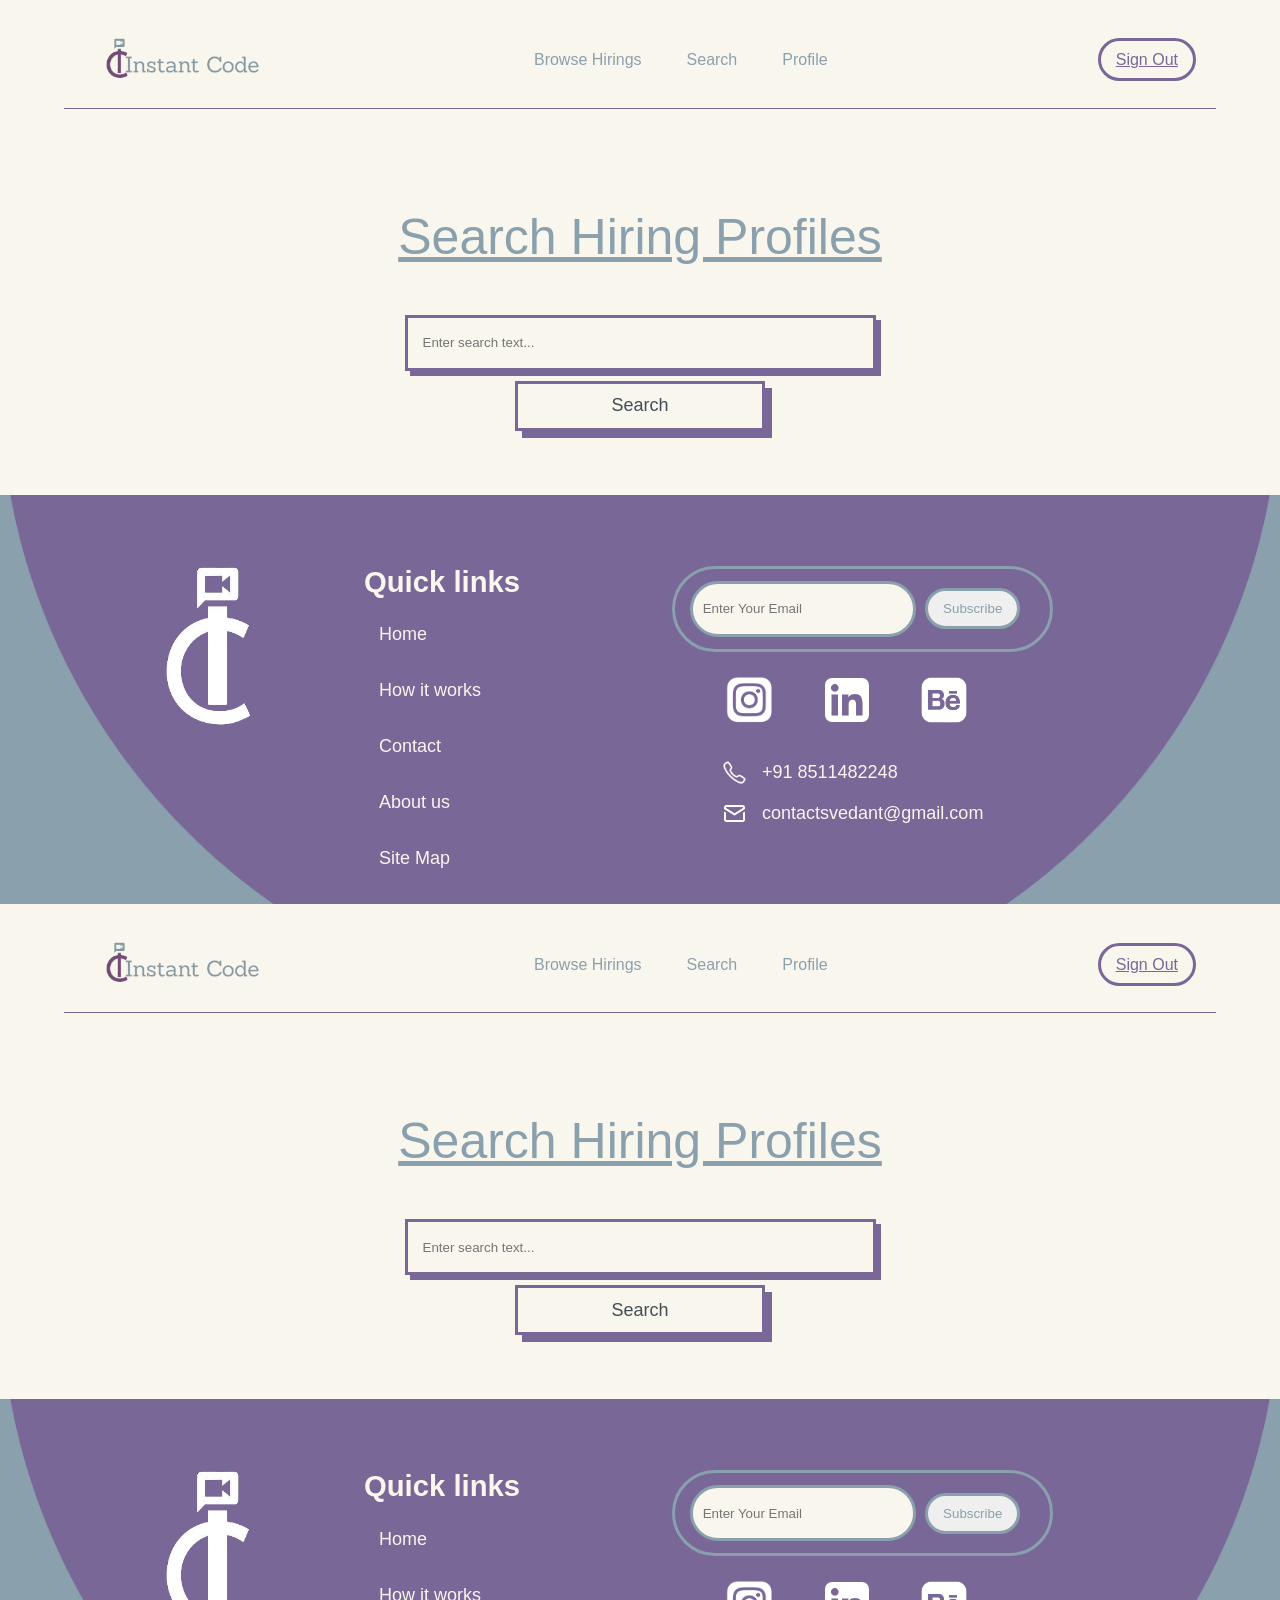
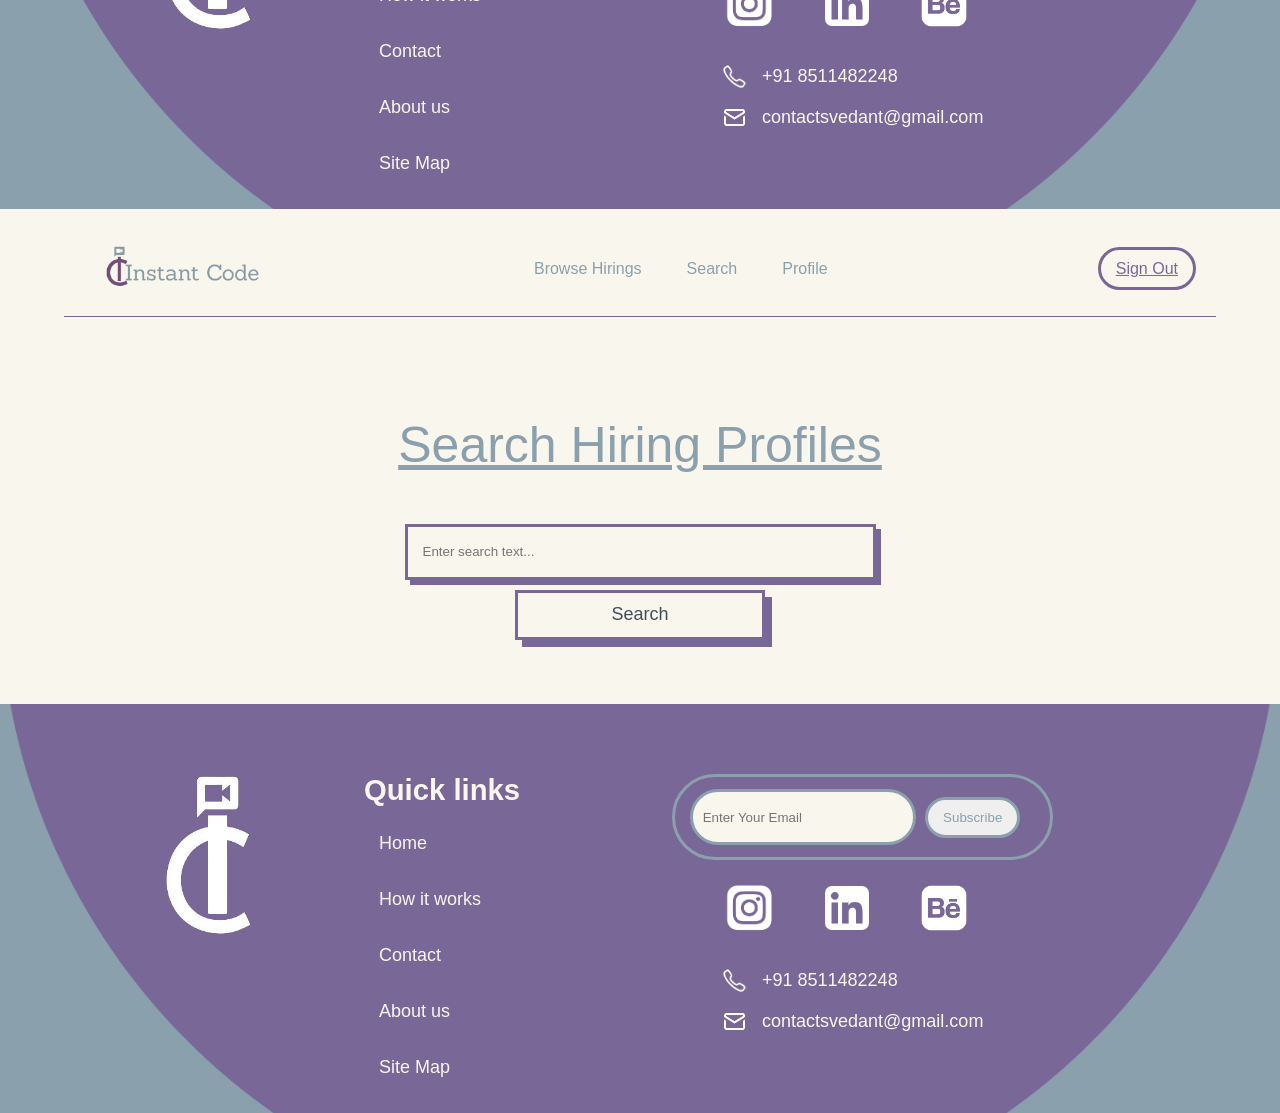
<file: home/devsearch.html>
<!DOCTYPE html>
<html lang="en">

    <head>
        <meta charset="UTF-8">
        <meta name="viewport" content="width=device-width, initial-scale=1.0">
        <title>Search Developer Profiles</title>
        <link rel="stylesheet" href="devstyle.css">
    </head>
    <style>
    .form {
        display: flex;
        flex-direction: column;
        align-items: center;
        justify-content: center;
    }
    
    .submit {
        background-color: #F9F6EE;
        border: 3px solid #796797;
        color: #424f57;
        width: 250px;
        padding: 10px 20px;
        height: 50px;
        font-size: large;
        box-shadow: 7px 7px 0px #796797;
        cursor: pointer;
        margin-top: 10px;
        transition: 0.9s;
        transition: all 0.7s;
    }
    
    .submit:hover {
        color: #F9F6EE;
        background-color: #796797;
        box-shadow: 8px 8px 0px #F9F6EE;
    }
    
    .longg {
        background-color: #F9F6EE;
        border: 3px solid #796797;
        padding-left: 15px;
        margin-top: 3%;
        width: 450px;
        height: 50px;
        box-shadow: 5px 5px 0px #796797;
    }
</style>

    <body>
        <div class="header">
            <img class="logo" src="../Assets/logo.png" alt="Logo">
            <div class="menu">
                <div><a href="./devhome.php" class="menu-item">Browse
                        Hirings</a></div>
                <div><a href="./devsearch.html"
                        class="menu-item">Search</a></div>

                <div><a href="./devedit.php" class="menu-item">Profile</a></div>
            </div>
            <div class="right-side">
                <div>
                    <a class="btn" href="./devout.php">Sign Out</a>
                </div>
            </div>
        </div>

        <div class="section1">
            <div class="heading">
                Search Hiring Profiles
            </div>

            <form class="form" method="POST" action="devsearch.php">
                <input type="text" name="search" class="longg"
                    placeholder="Enter search text..." required>
                <button type="submit" class="submit">Search</button>
            </form>
        </div>
        <div class="footer">

            <div class="left">
                <img class="white" src="../Assets/white.png" />

                <div class="sub">
                    <h3>Quick links</h3>
                    <div class="menu">
                        <div><a href="./index/index.html"
                                class="menu-item">Home</a></div>
                        <div><a href="../works/works.html" class="menu-item">How
                                it
                                works</a></div>
                        <div><a href="../contact/contact.html"
                                class="menu-item">Contact</a></div>
                        <div><a href="../about/about.html"
                                class="menu-item">About us</a></div>
                        <div><a href="../sitemap/sitemap.html"
                                class="menu-item">Site Map</a></div>
                    </div>
                </div>
            </div>
            <div class="right">

                <div class="send">
                    <form action="../sub/sub.php" method="post">
                        <input type="email" class="emaill" name="email"
                            placeholder="Enter Your Email" required>

                        <button type="submit" id="subss"
                            class="btn">Subscribe</button>

                    </form>
                </div>

                <div class="icons">

                    <a href="https://www.instagram.com/uix.vedant/"><img
                            src="../Assets/00 (1).png">
                    </a>
                    <a href="https://www.linkedin.com/in/vedant-joliya"><img
                            id="linkk" src="../Assets/00 (2).png">
                    </a>
                    <a href="https://www.behance.net/vedantjoliya"><img
                            src="../Assets/00 (3).png">
                    </a>

                </div>
                <div class="contact">
                    <div class="cons">
                        <img src="../Assets/mobile.png">
                        <a href="tel:+918511482248" class="menu-item">+91
                            8511482248</a>
                    </div>
                    <div class="cons">
                        <img src="../Assets/mail.png">
                        <a href=mailto:“contactsvedant@gmail.com”
                            class="menu-item">contactsvedant@gmail.com</a>
                    </div>
                </div>
            </div>
        </div>

    </body>

</html><!DOCTYPE html>
<html lang="en">

    <head>
        <meta charset="UTF-8">
        <meta name="viewport" content="width=device-width, initial-scale=1.0">
        <title>Search Developer Profiles</title>
        <link rel="stylesheet" href="devstyle.css">
    </head>
    <style>
    .form {
        display: flex;
        flex-direction: column;
        align-items: center;
        justify-content: center;
    }
    
    .submit {
        background-color: #F9F6EE;
        border: 3px solid #796797;
        color: #424f57;
        width: 250px;
        padding: 10px 20px;
        height: 50px;
        font-size: large;
        box-shadow: 7px 7px 0px #796797;
        cursor: pointer;
        margin-top: 10px;
        transition: 0.9s;
        transition: all 0.7s;
    }
    
    .submit:hover {
        color: #F9F6EE;
        background-color: #796797;
        box-shadow: 8px 8px 0px #F9F6EE;
    }
    
    .longg {
        background-color: #F9F6EE;
        border: 3px solid #796797;
        padding-left: 15px;
        margin-top: 3%;
        width: 450px;
        height: 50px;
        box-shadow: 5px 5px 0px #796797;
    }
</style>

    <body>
        <div class="header">
            <img class="logo" src="../Assets/logo.png" alt="Logo">
            <div class="menu">
                <div><a href="./devhome.php" class="menu-item">Browse
                        Hirings</a></div>
                <div><a href="./devsearch.html"
                        class="menu-item">Search</a></div>

                <div><a href="./devedit.php" class="menu-item">Profile</a></div>
            </div>
            <div class="right-side">
                <div>
                    <a class="btn" href="./devout.php">Sign Out</a>
                </div>
            </div>
        </div>

        <div class="section1">
            <div class="heading">
                Search Hiring Profiles
            </div>

            <form class="form" method="POST" action="devsearch.php">
                <input type="text" name="search" class="longg"
                    placeholder="Enter search text..." required>
                <button type="submit" class="submit">Search</button>
            </form>
        </div>
        <div class="footer">

            <div class="left">
                <img class="white" src="../Assets/white.png" />

                <div class="sub">
                    <h3>Quick links</h3>
                    <div class="menu">
                        <div><a href="./index/index.html"
                                class="menu-item">Home</a></div>
                        <div><a href="../works/works.html" class="menu-item">How
                                it
                                works</a></div>
                        <div><a href="../contact/contact.html"
                                class="menu-item">Contact</a></div>
                        <div><a href="../about/about.html"
                                class="menu-item">About us</a></div>
                        <div><a href="../sitemap/sitemap.html"
                                class="menu-item">Site Map</a></div>
                    </div>
                </div>
            </div>
            <div class="right">

                <div class="send">
                    <form action="../sub/sub.php" method="post">
                        <input type="email" class="emaill" name="email"
                            placeholder="Enter Your Email" required>

                        <button type="submit" id="subss"
                            class="btn">Subscribe</button>

                    </form>
                </div>

                <div class="icons">

                    <a href="https://www.instagram.com/uix.vedant/"><img
                            src="../Assets/00 (1).png">
                    </a>
                    <a href="https://www.linkedin.com/in/vedant-joliya"><img
                            id="linkk" src="../Assets/00 (2).png">
                    </a>
                    <a href="https://www.behance.net/vedantjoliya"><img
                            src="../Assets/00 (3).png">
                    </a>

                </div>
                <div class="contact">
                    <div class="cons">
                        <img src="../Assets/mobile.png">
                        <a href="tel:+918511482248" class="menu-item">+91
                            8511482248</a>
                    </div>
                    <div class="cons">
                        <img src="../Assets/mail.png">
                        <a href=mailto:“contactsvedant@gmail.com”
                            class="menu-item">contactsvedant@gmail.com</a>
                    </div>
                </div>
            </div>
        </div>

    </body>

</html><!DOCTYPE html>
<html lang="en">

    <head>
        <meta charset="UTF-8">
        <meta name="viewport" content="width=device-width, initial-scale=1.0">
        <title>Search Developer Profiles</title>
        <link rel="stylesheet" href="devstyle.css">
    </head>
    <style>
    .form {
        display: flex;
        flex-direction: column;
        align-items: center;
        justify-content: center;
    }
    
    .submit {
        background-color: #F9F6EE;
        border: 3px solid #796797;
        color: #424f57;
        width: 250px;
        padding: 10px 20px;
        height: 50px;
        font-size: large;
        box-shadow: 7px 7px 0px #796797;
        cursor: pointer;
        margin-top: 10px;
        transition: 0.9s;
        transition: all 0.7s;
    }
    
    .submit:hover {
        color: #F9F6EE;
        background-color: #796797;
        box-shadow: 8px 8px 0px #F9F6EE;
    }
    
    .longg {
        background-color: #F9F6EE;
        border: 3px solid #796797;
        padding-left: 15px;
        margin-top: 3%;
        width: 450px;
        height: 50px;
        box-shadow: 5px 5px 0px #796797;
    }
</style>

    <body>
        <div class="header">
            <img class="logo" src="../Assets/logo.png" alt="Logo">
            <div class="menu">
                <div><a href="./devhome.php" class="menu-item">Browse
                        Hirings</a></div>
                <div><a href="./devsearch.html"
                        class="menu-item">Search</a></div>

                <div><a href="./devedit.php" class="menu-item">Profile</a></div>
            </div>
            <div class="right-side">
                <div>
                    <a class="btn" href="./devout.php">Sign Out</a>
                </div>
            </div>
        </div>

        <div class="section1">
            <div class="heading">
                Search Hiring Profiles
            </div>

            <form class="form" method="POST" action="devsearch.php">
                <input type="text" name="search" class="longg"
                    placeholder="Enter search text..." required>
                <button type="submit" class="submit">Search</button>
            </form>
        </div>
        <div class="footer">

            <div class="left">
                <img class="white" src="../Assets/white.png" />

                <div class="sub">
                    <h3>Quick links</h3>
                    <div class="menu">
                        <div><a href="./index/index.html"
                                class="menu-item">Home</a></div>
                        <div><a href="../works/works.html" class="menu-item">How
                                it
                                works</a></div>
                        <div><a href="../contact/contact.html"
                                class="menu-item">Contact</a></div>
                        <div><a href="../about/about.html"
                                class="menu-item">About us</a></div>
                        <div><a href="../sitemap/sitemap.html"
                                class="menu-item">Site Map</a></div>
                    </div>
                </div>
            </div>
            <div class="right">

                <div class="send">
                    <form action="../sub/sub.php" method="post">
                        <input type="email" class="emaill" name="email"
                            placeholder="Enter Your Email" required>

                        <button type="submit" id="subss"
                            class="btn">Subscribe</button>

                    </form>
                </div>

                <div class="icons">

                    <a href="https://www.instagram.com/uix.vedant/"><img
                            src="../Assets/00 (1).png">
                    </a>
                    <a href="https://www.linkedin.com/in/vedant-joliya"><img
                            id="linkk" src="../Assets/00 (2).png">
                    </a>
                    <a href="https://www.behance.net/vedantjoliya"><img
                            src="../Assets/00 (3).png">
                    </a>

                </div>
                <div class="contact">
                    <div class="cons">
                        <img src="../Assets/mobile.png">
                        <a href="tel:+918511482248" class="menu-item">+91
                            8511482248</a>
                    </div>
                    <div class="cons">
                        <img src="../Assets/mail.png">
                        <a href=mailto:“contactsvedant@gmail.com”
                            class="menu-item">contactsvedant@gmail.com</a>
                    </div>
                </div>
            </div>
        </div>

    </body>

</html>
</file>
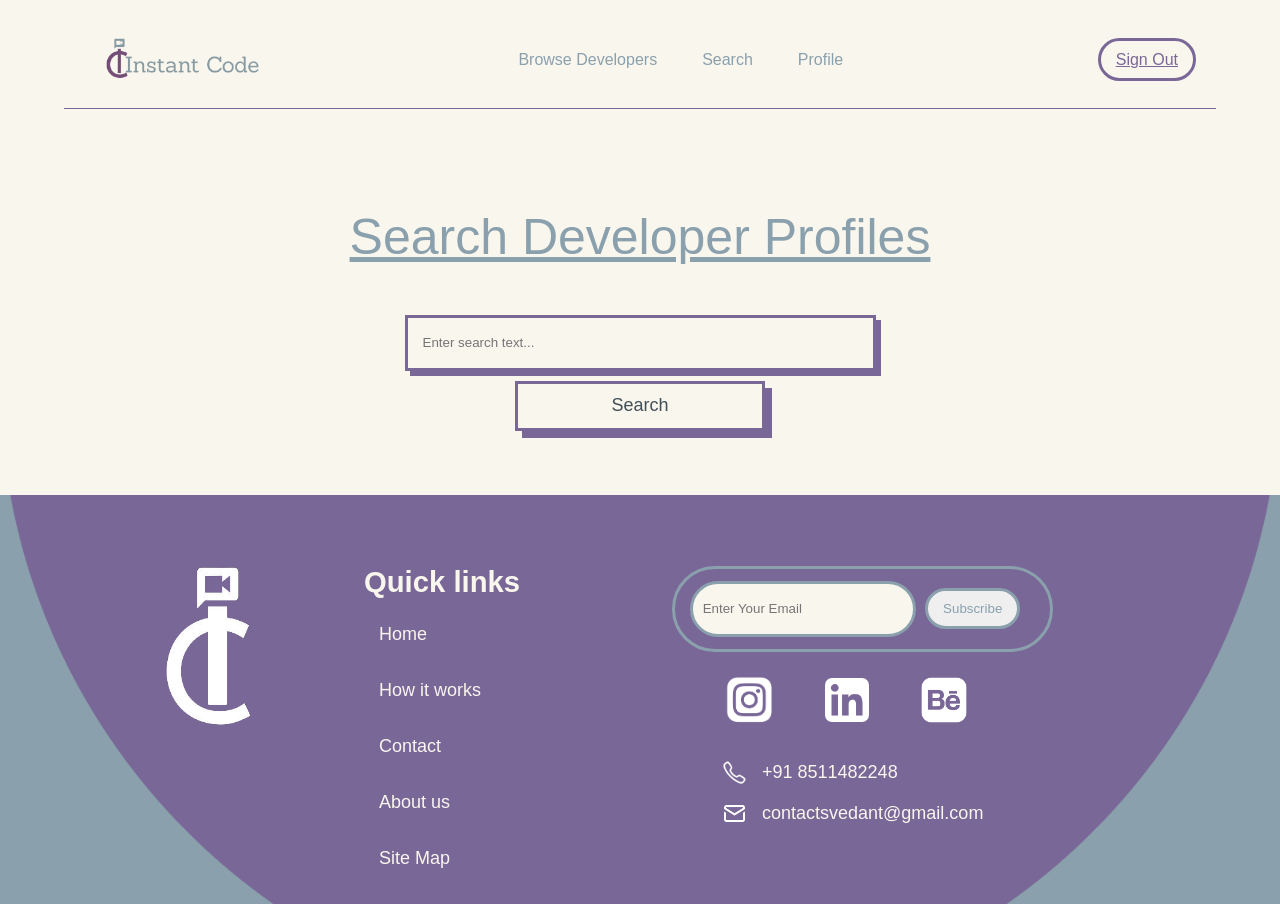
<file: home/hiresearch.html>
<!DOCTYPE html>
<html lang="en">

    <head>
        <meta charset="UTF-8">
        <meta name="viewport" content="width=device-width, initial-scale=1.0">
        <title>Search Developer Profiles</title>
        <link rel="stylesheet" href="devstyle.css">
    </head>
    <style>
    .form {
        display: flex;
        flex-direction: column;
        align-items: center;
        justify-content: center;
    }
    
    .submit {
        background-color: #F9F6EE;
        border: 3px solid #796797;
        color: #424f57;
        width: 250px;
        padding: 10px 20px;
        height: 50px;
        font-size: large;
        box-shadow: 7px 7px 0px #796797;
        cursor: pointer;
        margin-top: 10px;
        transition: 0.9s;
        transition: all 0.7s;
    }
    
    .submit:hover {
        color: #F9F6EE;
        background-color: #796797;
        box-shadow: 8px 8px 0px #F9F6EE;
    }
    
    .longg {
        background-color: #F9F6EE;
        border: 3px solid #796797;
        padding-left: 15px;
        margin-top: 3%;
        width: 450px;
        height: 50px;
        box-shadow: 5px 5px 0px #796797;
    }
</style>

    <body>
        <div class="header">
            <img class="logo" src="../Assets/logo.png" alt="Logo">
            <div class="menu">
                <div><a href="./hirehome.php" class="menu-item">Browse
                        Developers</a></div>
                <div><a href="./hiresearch.html"
                        class="menu-item">Search</a></div>
                <div><a href="./hireedit.php"
                        class="menu-item">Profile</a></div>
            </div>
            <div class="right-side">
                <div>
                    <a class="btn" href="./devout.php">Sign Out</a>
                </div>
            </div>
        </div>

        <div class="section1">
            <div class="heading">
                Search Developer Profiles
            </div>

            <form class="form" method="POST" action="hiresearch.php">
                <input type="text" name="search" class="longg"
                    placeholder="Enter search text..." required>
                <button type="submit" class="submit">Search</button>
            </form>
        </div>

        <div class="footer">

            <div class="left">
                <img class="white" src="../Assets/white.png" />

                <div class="sub">
                    <h3>Quick links</h3>
                    <div class="menu">
                        <div><a href="./index/index.html"
                                class="menu-item">Home</a></div>
                        <div><a href="../works/works.html" class="menu-item">How
                                it
                                works</a></div>
                        <div><a href="../contact/contact.html"
                                class="menu-item">Contact</a></div>
                        <div><a href="../about/about.html"
                                class="menu-item">About us</a></div>
                        <div><a href="../sitemap/sitemap.html"
                                class="menu-item">Site Map</a></div>
                    </div>
                </div>
            </div>
            <div class="right">

                <div class="send">
                    <form action="../sub/sub.php" method="post">
                        <input type="email" class="emaill" name="email"
                            placeholder="Enter Your Email" required>

                        <button type="submit" id="subss"
                            class="btn">Subscribe</button>

                    </form>
                </div>

                <div class="icons">

                    <a href="https://www.instagram.com/uix.vedant/"><img
                            src="../Assets/00 (1).png">
                    </a>
                    <a href="https://www.linkedin.com/in/vedant-joliya"><img
                            id="linkk" src="../Assets/00 (2).png">
                    </a>
                    <a href="https://www.behance.net/vedantjoliya"><img
                            src="../Assets/00 (3).png">
                    </a>

                </div>
                <div class="contact">
                    <div class="cons">
                        <img src="../Assets/mobile.png">
                        <a href="tel:+918511482248" class="menu-item">+91
                            8511482248</a>
                    </div>
                    <div class="cons">
                        <img src="../Assets/mail.png">
                        <a href=mailto:“contactsvedant@gmail.com”
                            class="menu-item">contactsvedant@gmail.com</a>
                    </div>
                </div>
            </div>
        </div>

    </body>

</html>
</file>
<file: home/devstyle.css>
* {
    margin: 0;
    padding: 0;
}

body {
    font-family: "Sanchez-Regular", Helvetica;
    background-color: #F9F6EE;
}

h2 {
    font-family: "Sanchez-Regular", Helvetica;
}

.header {
    position: sticky;
    top: 0;
    z-index: 1000;
    margin: 1% 5% 0px 5%;
    display: flex;
    align-items: center;
    justify-content: space-between;
    padding: 10px 20px;
    background-color: #F9F6EE;
    border-bottom: 1px solid #796797;
}

.logo {
    max-height: 75px;
    mix-blend-mode: multiply;
    background-color: #F9F6EE;
}

.menu {
    display: flex;
    gap: 15px;
}

.menu-item {
    text-decoration: none;
    color: #8aa0ad;
    font-size: 16px;
    padding: 10px 15px;
    transition: color 0.3s text-decoration 0.15s ease-in-out;
}

.menu-item:hover {
    color: #796797;
    text-decoration: underline;
}

.right-side {
    display: flex;
    align-items: center;
    gap: 15px;
}

.book-developer-text {
    color: #796797;
    text-decoration: none;
}

.book-developer-text:hover {
    color: #F9F6EE;
}

.btn {
    border-radius: 100px;
    padding: 10px 15px;
    color: #796797;
    border: 3px solid #796797;
    transition: color 0.8s;
}

.btn:hover {
    background-color: #796797;
    color: #F9F6EE;
}

.btn .a {
    text-decoration: none;
}

.apply-developer-link {
    text-decoration: none;
    color: #796797;
    transition: text-decoration 0.8s;
}

.apply-developer-link:hover {
    text-decoration: underline;
}

.backto {
    display: flex;
    flex-direction: column;
    margin-top: 5%;
    margin-left: 5%;
    margin-bottom: 5%;
}

.backto a {
    text-decoration: none;
    color: #796797;
}

.backto a:hover {
    text-decoration: underline;
}

.section1 {
    justify-content: center;
    align-items: center;
    display: flex;
    flex-direction: column;
    width: 100%;
    height: auto;
    background-color: #F9F6EE;
    margin-top: 5%;
    margin-bottom: 5%;
}

.heading {
    justify-content: center;
    align-items: center;
    text-align: center;
    font-family: "Sanchez-Regular", Helvetica;
    width: 700px;
    color: #8aa0ad;
    font-size: 50px;
    letter-spacing: 0;
    line-height: normal;
    text-decoration: underline;
    margin-bottom: 25px;
    padding: 20px;
    margin: 15px;
    background-color: #F9F6EE;
}

.heading2 {
    justify-content: center;
    align-items: center;
    text-align: center;
    width: 700px;
    font-family: "Sanchez-Regular", Helvetica;
    font-weight: 400;
    color: #796797;
    font-size: 25px;
    letter-spacing: 0;
    line-height: normal;
}

.developers-container {
    padding: 20px;
    margin: 15px;
    background-color: #F9F6EE;
}

.parento {
    display: flex;
    flex-direction: row;
    height: auto;
    width: 60%;
}

.developer-card {
    margin: 30px;
    border: 3px solid #796797;
    padding: 20px;
    width: 250px;
    box-shadow: 15px 15px 0px #796797;
    background-color: #F9F6EE;
    transition: 0.9s;
}

.developer-card:hover {
    box-shadow: 10px 10px 0px #796797;
}

.developer-card h2 {
    color: #424f57;
    margin-top: 10px;
}

.developer-card h3 {
    color: #424f57;
    margin-top: 10px;
}

.developer-card p {
    color: #424f57;
    margin-top: 10px;
}

.developer-img {
    width: 180px;
    height: auto;
}

.request-connection-btn {
    background-color: #F9F6EE;
    border: 3px solid #796797;
    color: #424f57;
    width: 250px;
    padding: 10px 20px;
    height: 50px;
    font-size: large;
    box-shadow: 7px 7px 0px #796797;
    cursor: pointer;
    margin-top: 10px;
    transition: 0.9s;
}

.request-connection-btn:hover {
    text-decoration: underline;
    color: #F9F6EE;
    background-color: #8aa0ad;
}

.profile-container {
    padding: 2%;
    background-color: #F9F6EE;
    border: 3px solid #796797;
    color: #424f57;
    width: 70%;
    display: flex;
    flex-direction: row;
    align-items: center;
    justify-content: center;
    box-shadow: 15px 15px 0px #796797;
}

.profile-container .protxt {
    width: 50%;
    display: flex;
    flex-direction: column;
}

.profile-container p {
    margin-bottom: 15px;
}

.profile-container h2 {
    margin-bottom: 15px;
}

.profile-container h1 {
    margin-bottom: 15px;
}

.profile-container .proimg {
    width: 50%;
    display: flex;
    flex-direction: column;
    align-items: center;
    justify-content: center;
}

.profile-container .profile-img {
    width: 350px;
    height: auto;
    object-fit: cover;
}

.footer {
    display: flex;
    flex-direction: row;
    margin-top: 15px;
    width: 100%;
    height: auto;
    background-image: url('../Assets/footer.png');
    background-size: cover;
    background-position: center;
}

.footer .white {
    max-height: 300px;
}

.footer .left {
    display: flex;
    flex-direction: row;
    margin-top: 10px;
    margin-left: 5%;
    margin-bottom: 25px;
    width: 50%;
}

.footer .sub {
    color: #F9F6EE;
    font-size: 25px;
    margin-top: 10%;
}

.footer .menu {
    padding-top: 10%;
    display: flex;
    flex-direction: column;
    color: #F9F6EE;
}

.footer .right {
    margin-top: 10px;
    margin-bottom: 25px;
    color: white;
    width: 50%;
}

.footer .heading {
    color: #F9F6EE;
}

.footer .menu-item {
    display: flex;
    text-decoration: none;
    color: #F9F6EE;
    font-size: 18px;
    transition: color 0.3s text-decoration 0.15s ease-in-out;
}

.footer .menu-item:hover {
    color: #8aa0ad;
    text-decoration: underline;
}

.footer .send {
    margin-top: 10%;
    color: #F9F6EE;
    align-items: center;
    justify-content: center;
    display: flex;
    flex-direction: row;
    border: 3px solid #8aa0ad;
    width: 375px;
    height: 80px;
    gap: 10px;
    border-radius: 100px;
}

.footer #subss {
    margin-top: 0px;
}

.footer .emaill {
    background-color: #F9F6EE;
    border-radius: 100px;
    padding-left: 10px;
    margin-left: -15px;
    width: 210px;
    height: 50px;
    border: 3px solid #8aa0ad;
}

.footer .btn {
    margin-left: 5px;
    margin-top: 20px;
    border-radius: 100px;
    padding: 10px 15px;
    color: #8aa0ad;
    border: 3px solid #8aa0ad;
    transition: text-decoration 0.8s;
}

.footer .btn:hover {
    color: #F9F6EE;
    background-color: #5f5c63;
    text-decoration: underline;
}

.footer .btn .a {
    text-decoration: none;
}

.footer .icons {
    display: flex;
    align-items: center;
    justify-content: center;
    gap: 50px;
    height: 100px;
    width: 350px;
}

.icons img {
    height: 50px;
    width: 50px;
}

#linkk {
    height: 44px;
    width: 44px;
    border-radius: 7px;
}

.contact {
    margin-left: 50px;
    display: flex;
    flex-direction: column;
    width: 400px;
}

.contact .cons {
    display: flex;
    align-items: center;
    flex-direction: row;
}

.contact img {
    width: 25px;
    height: 25px;
}
</file>
